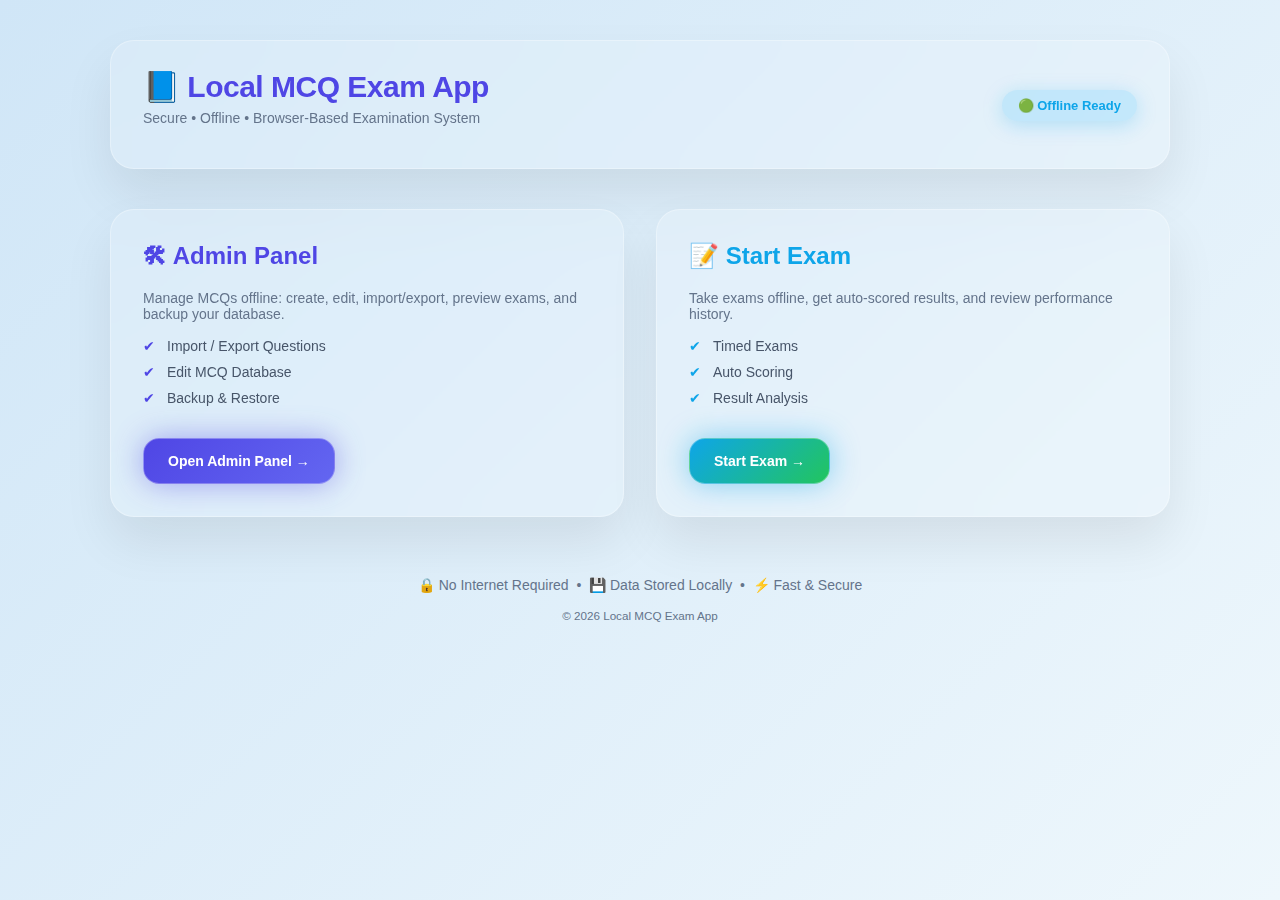
<file: index.html>
<!DOCTYPE html>
<html lang="en">
<head>
  <meta charset="UTF-8">
  <title>Local MCQ Exam App</title>
  <meta name="viewport" content="width=device-width, initial-scale=1.0">
  <meta name="theme-color" content="#4f46e5">
  <meta name="description" content="Offline browser-based MCQ examination system with admin panel and exam mode.">

  <!-- Styles -->
  <link rel="stylesheet" href="style.css">
</head>
<body>

<div class="app-container">

  <!-- Header / Hero Section -->
  <header class="app-header">
    <div class="header-text">
      <h1>📘 Local MCQ Exam App</h1>
      <p class="subtitle">Secure • Offline • Browser-Based Examination System</p>
    </div>
    <div class="header-status">
      <span class="status-badge">🟢 Offline Ready</span>
    </div>
  </header>

  <!-- Main Dashboard -->
  <main class="dashboard">

    <!-- Admin Panel Card -->
    <section class="card card-admin">
      <div class="card-content">
        <h2>🛠 Admin Panel</h2>
        <p>
          Manage MCQs offline: create, edit, import/export, preview exams, and backup your database.
        </p>
        <ul class="feature-list">
          <li>Import / Export Questions</li>
          <li>Edit MCQ Database</li>
          <li>Backup & Restore</li>
        </ul>
      </div>
      <div class="card-footer">
        <a href="admin.html" class="btn primary-btn">Open Admin Panel →</a>
      </div>
    </section>

    <!-- Exam Panel Card -->
    <section class="card card-exam">
      <div class="card-content">
        <h2>📝 Start Exam</h2>
        <p>
          Take exams offline, get auto-scored results, and review performance history.
        </p>
        <ul class="feature-list">
          <li>Timed Exams</li>
          <li>Auto Scoring</li>
          <li>Result Analysis</li>
        </ul>
      </div>
      <div class="card-footer">
        <a href="exam.html" class="btn success-btn">Start Exam →</a>
      </div>
    </section>

  </main>

  <!-- Footer -->
  <footer class="app-footer">
    <p>🔒 No Internet Required &nbsp;•&nbsp; 💾 Data Stored Locally &nbsp;•&nbsp; ⚡ Fast & Secure</p>
    <small>© 2026 Local MCQ Exam App</small>
  </footer>

</div>

<!-- Service Worker Registration -->
<script>
if ("serviceWorker" in navigator) {
  window.addEventListener("load", () => {
    navigator.serviceWorker
      .register("service-worker.js")
      .then(() => console.log("Service Worker Registered"))
      .catch(err => console.error("Service Worker Error:", err));
  });
}
</script>

</body>
</html>
</file>
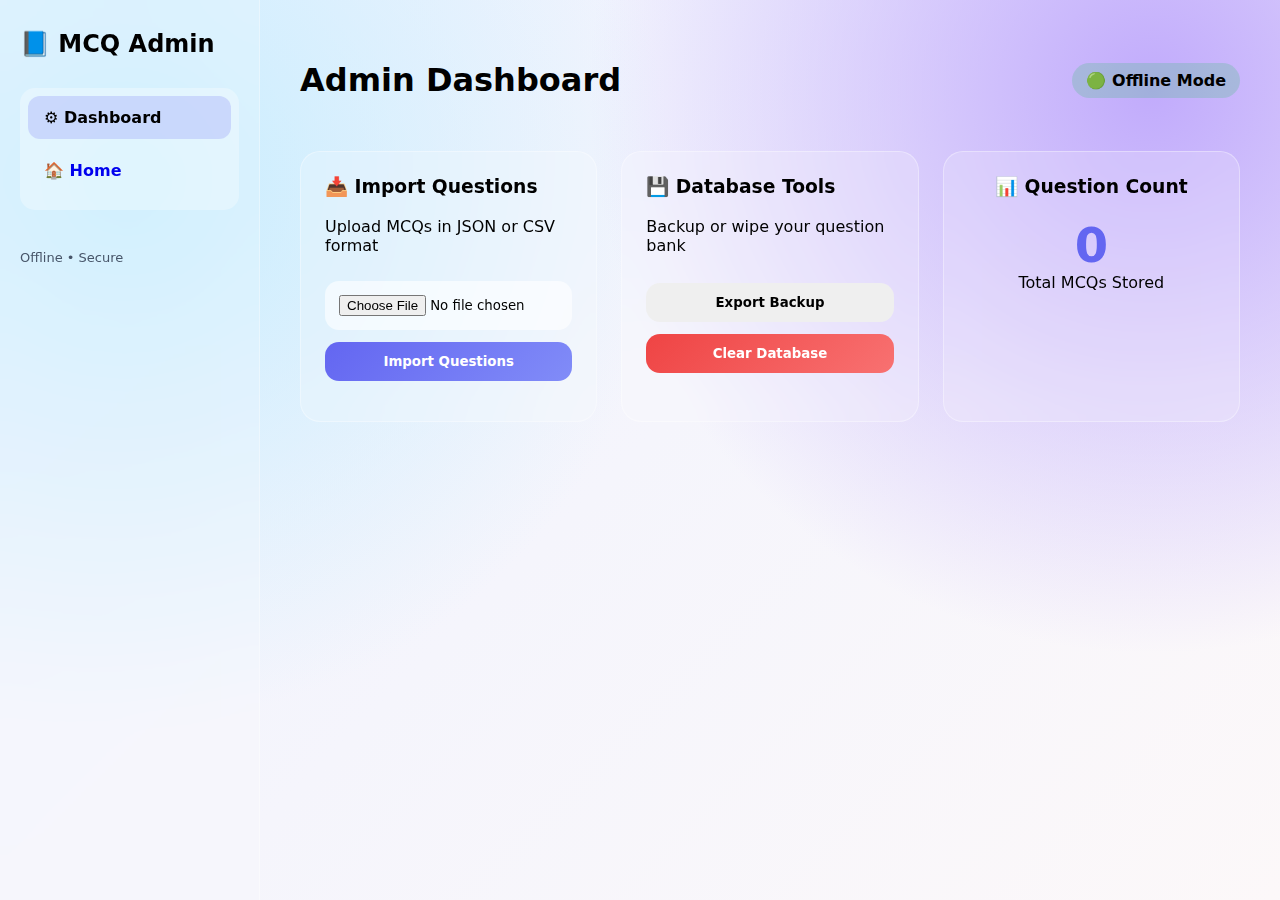
<file: admin.html>
<!DOCTYPE html>
<html lang="en">
<head>
  <meta charset="UTF-8">
  <title>Admin Dashboard — MCQ Exam App</title>
  <meta name="viewport" content="width=device-width, initial-scale=1.0">

  <link rel="stylesheet" href="admin.css">
</head>
<body>


<div class="admin-layout">

  <!-- Sidebar -->
  <aside class="sidebar">
    <h2 class="logo">📘 MCQ Admin</h2>

    <nav>
      <a class="active">⚙ Dashboard</a>
      <a href="index.html">🏠 Home</a>
    </nav>

    <div class="sidebar-footer">
      Offline • Secure
    </div>
  </aside>

  <!-- Main Content -->
  <main class="content">

    <!-- Top Bar -->
    <header class="topbar">
      <h1>Admin Dashboard</h1>
      <span class="badge">🟢 Offline Mode</span>
    </header>

    <!-- Cards Grid -->
    <section class="grid">

      <!-- Import -->
      <div class="glass-card">
        <h3>📥 Import Questions</h3>
        <p>Upload MCQs in JSON or CSV format</p>

        <input type="file" id="fileInput" accept=".json,.csv">
        <button class="btn primary-btn" onclick="handleImport()">
          Import Questions
        </button>

        <p id="importStatus"></p>
      </div>

      <!-- Database Tools -->
      <div class="glass-card">
        <h3>💾 Database Tools</h3>
        <p>Backup or wipe your question bank</p>

        <button class="btn" onclick="exportDB()">Export Backup</button>
        <button class="btn danger-btn" onclick="clearDatabase()">Clear Database</button>
      </div>

      <!-- Stats -->
      <div class="glass-card stat-card">
        <h3>📊 Question Count</h3>
        <div id="questionCount">0</div>
        <span>Total MCQs Stored</span>
      </div>

    </section>

  </main>

</div>

<script src="db.js"></script>
<script src="importer.js"></script>

<script>
async function refreshStats() {
  const all = await DB.getAllQuestions();
  document.getElementById("questionCount").textContent = all.length;
}
refreshStats();

/* Import */
async function handleImport() {
  const file = document.getElementById("fileInput").files[0];
  const status = document.getElementById("importStatus");

  if (!file) return alert("Select a file");

  try {
    let count = 0;
    if (file.name.endsWith(".json")) {
      count = await Importer.importJSON(file);
    } else if (file.name.endsWith(".csv")) {
      count = await Importer.importCSV(file);
    } else {
      return alert("Unsupported file");
    }

    status.textContent = `✅ Imported ${count} questions`;
    refreshStats();
  } catch (e) {
    status.textContent = "❌ Import failed";
  }
}

/* Export */
async function exportDB() {
  const data = await DB.exportDatabase();
  const blob = new Blob([JSON.stringify(data, null, 2)], { type: "application/json" });
  const a = document.createElement("a");
  a.href = URL.createObjectURL(blob);
  a.download = "mcq_backup.json";
  a.click();
}

/* Clear */
async function clearDatabase() {
  if (!confirm("Delete ALL questions permanently?")) return;

  const all = await DB.getAllQuestions();
  for (let q of all) await DB.deleteQuestion(q.id);

  refreshStats();
  alert("Database cleared");
}
</script>

</body>
</html>
</file>
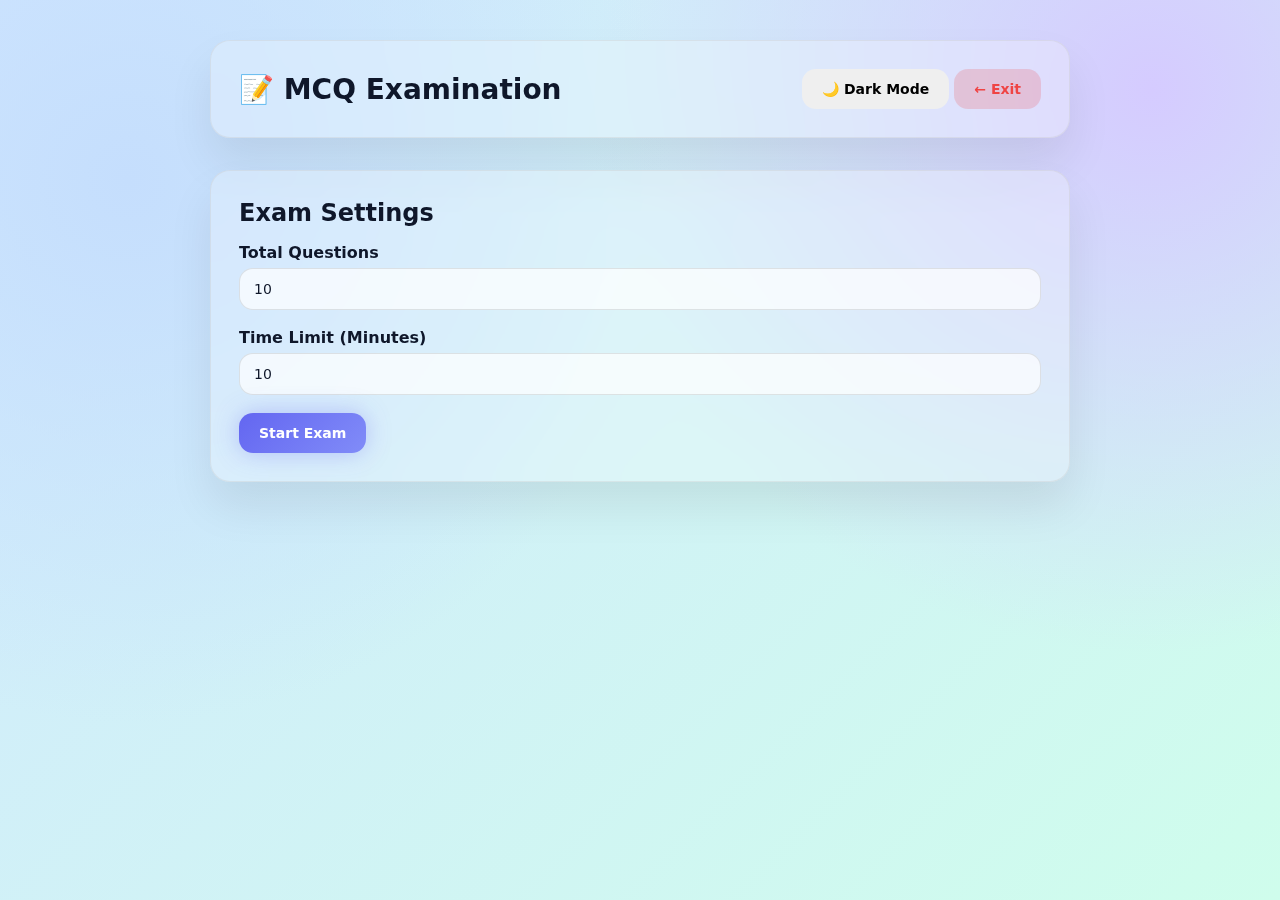
<file: exam.html>
<!DOCTYPE html>
<html lang="en">
<head>
  <meta charset="UTF-8">
  <title>Exam — MCQ App</title>
  <meta name="viewport" content="width=device-width, initial-scale=1.0">

  <!-- Styles -->
<!-- Styles -->
<link id="lightTheme" rel="stylesheet" href="exam.css">
<link id="darkTheme" rel="stylesheet" href="examdark.css" disabled>
</head>
<body>

<div class="app-container">

  <!-- Header -->
 <header class="app-header glass-card">
  <h1>📝 MCQ Examination</h1>

  <div class="header-actions">
    <button class="btn theme-btn" onclick="toggleTheme()" id="themeToggle">
      🌙 Dark Mode
    </button>
    <a href="index.html" class="btn exit-btn">← Exit</a>
  </div>
</header>


  <!-- Exam Setup -->
  <section id="setupPanel" class="glass-card exam-setup">

    <h2>Exam Settings</h2>

    <div class="input-group">
      <label for="totalQuestions">Total Questions</label>
      <input type="number" id="totalQuestions" value="10">
    </div>

    <div class="input-group">
      <label for="timeLimit">Time Limit (Minutes)</label>
      <input type="number" id="timeLimit" value="10">
    </div>

    <button class="btn primary-btn start-btn" onclick="startExam()">
      Start Exam
    </button>

  </section>

  <!-- Exam Panel -->
  <section id="examPanel" class="glass-card exam-panel" style="display:none">

    <div class="exam-top-bar">
      <span id="progressText">Question 0 / 0</span>
      <span id="timerDisplay">⏱ 00:00</span>
    </div>

    <div id="questionBox" class="question-box"></div>

    <div class="nav-buttons">
      <button class="btn nav-btn" onclick="prevQ()">Previous</button>
      <button class="btn nav-btn" onclick="nextQ()">Next</button>
      <button class="btn success-btn" onclick="submitExam()">Submit</button>
    </div>

  </section>

  <!-- Result Panel -->
  <section id="resultPanel" class="glass-card result-panel" style="display:none">

    <h2>📊 Result</h2>

    <div id="resultBox" class="result-box"></div>

    <button class="btn primary-btn" onclick="location.reload()">New Exam</button>

  </section>

</div>

<!-- Scripts -->
<script src="db.js"></script>
<script src="session.js"></script>
<script src="engine.js"></script>
<script src="timer.js"></script>
<script>
  let examTimer;

  async function startExam() {
    const total = Number(document.getElementById("totalQuestions").value);
    const time = Number(document.getElementById("timeLimit").value);
    try {
      await ExamEngine.loadQuestions({ totalQuestions: total });
      document.getElementById("setupPanel").style.display = "none";
      document.getElementById("examPanel").style.display = "block";
      renderQuestion();
      examTimer = Timer.start(time * 60, updateTimer, submitExam);
    } catch (err) {
      alert(err);
    }
  }

  function renderQuestion() {
    const q = ExamEngine.getCurrentQuestion();
    const progress = ExamEngine.getProgress();
    document.getElementById("progressText").textContent = `Question ${progress.current} / ${progress.total}`;
    let html = `<h3>${q.question_text}</h3>`;
    q.options.forEach((opt, i) => {
      const checked = ExamEngine.getUserAnswer(q.id) === i ? "checked" : "";
      html += `
        <label class="option">
          <input type="radio" name="option" ${checked} onchange="selectAnswer(${i})">
          ${opt}
        </label>
      `;
    });
    document.getElementById("questionBox").innerHTML = html;
  }

  function nextQ() { ExamEngine.nextQuestion(); renderQuestion(); }
  function prevQ() { ExamEngine.prevQuestion(); renderQuestion(); }
  function selectAnswer(index) {
    const q = ExamEngine.getCurrentQuestion();
    ExamEngine.saveAnswer(q.id, index);
  }

  function updateTimer(seconds) {
    const min = Math.floor(seconds / 60);
    const sec = seconds % 60;
    document.getElementById("timerDisplay").textContent = `⏱ ${min}:${sec.toString().padStart(2,"0")}`;
  }

  async function submitExam() {
    if(examTimer) Timer.stop();
    const result = await ExamEngine.submitExam();
    document.getElementById("examPanel").style.display = "none";
    document.getElementById("resultPanel").style.display = "block";
    document.getElementById("resultBox").innerHTML = `
      <p>Total: ${result.total_questions}</p>
      <p>Correct: ${result.correct}</p>
      <p>Wrong: ${result.wrong}</p>
      <p>Score: ${result.percentage}%</p>
      <p>Time: ${result.time_taken_seconds}s</p>
    `;
  }
    const lightTheme = document.getElementById("lightTheme");
  const darkTheme = document.getElementById("darkTheme");
  const themeToggle = document.getElementById("themeToggle");

  function toggleTheme() {
    if (darkTheme.disabled) {
      darkTheme.disabled = false;
      lightTheme.disabled = true;
      themeToggle.textContent = "☀️ Light Mode";
      localStorage.setItem("theme", "dark");
    } else {
      darkTheme.disabled = true;
      lightTheme.disabled = false;
      themeToggle.textContent = "🌙 Dark Mode";
      localStorage.setItem("theme", "light");
    }
  }

  // Load saved theme on refresh
  window.addEventListener("DOMContentLoaded", () => {
    const savedTheme = localStorage.getItem("theme");
    if (savedTheme === "dark") {
      darkTheme.disabled = false;
      lightTheme.disabled = true;
      themeToggle.textContent = "☀️ Light Mode";
    }
  });
</script>

</body>
</html>
</file>
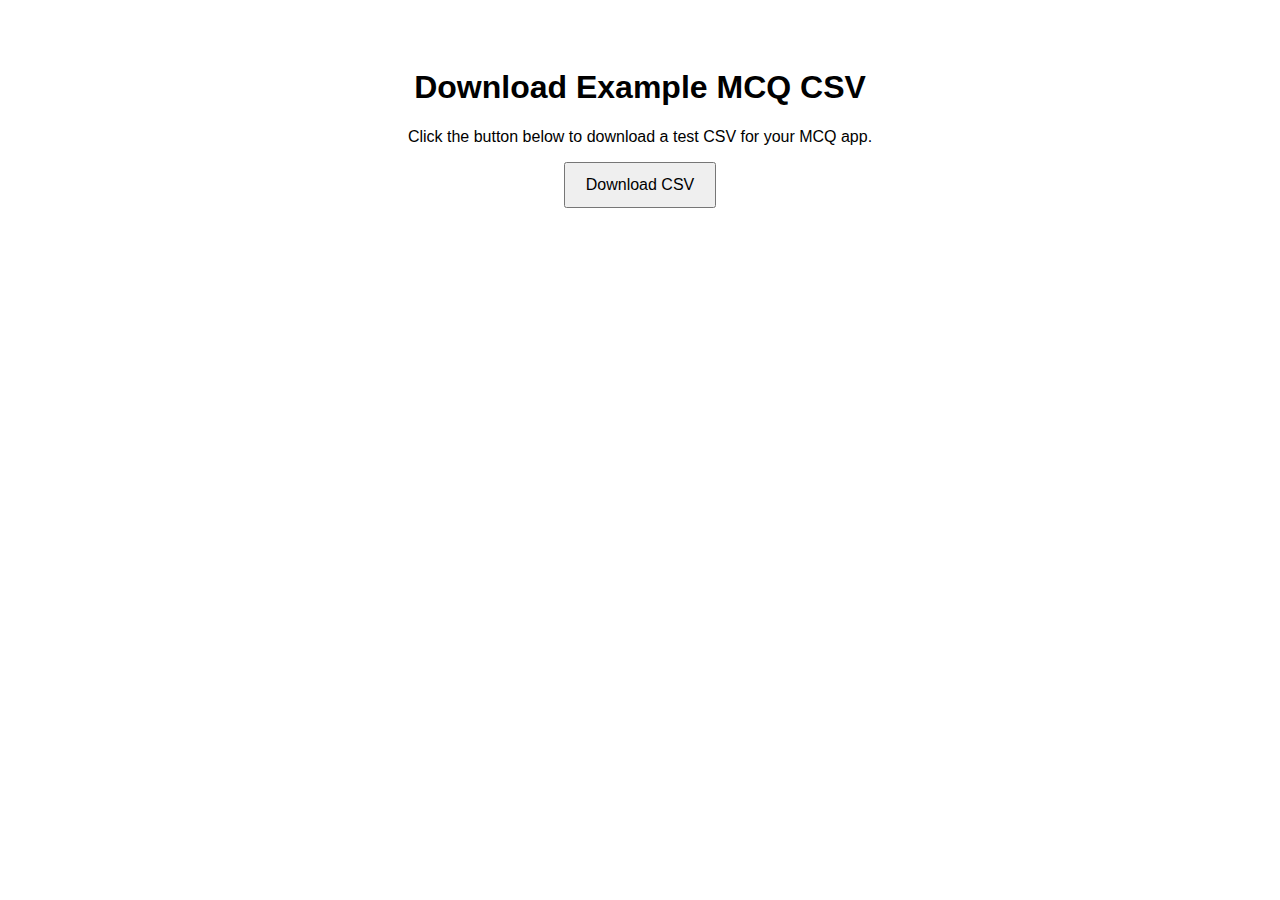
<file: mcq downloader.html>
<!DOCTYPE html>
<html lang="en">
<head>
  <meta charset="UTF-8">
  <title>Download Test CSV — MCQ App</title>
  <style>
    body { font-family: Arial; padding: 40px; text-align: center; }
    button { padding: 12px 20px; font-size: 16px; cursor: pointer; }
  </style>
</head>
<body>

<h1>Download Example MCQ CSV</h1>
<p>Click the button below to download a test CSV for your MCQ app.</p>

<button onclick="downloadCSV()">Download CSV</button>

<script>
function downloadCSV() {
  const csvContent = `id,question_text,option1,option2,option3,option4,correct_answer_index,explanation,subject,chapter,topic,difficulty
1,What is the capital of France?,Paris,Lyon,Marseille,Nice,0,Paris is the capital city of France.,Geography,Europe,Capitals,Easy
2,Which element has the chemical symbol 'O'?,Oxygen,Gold,Hydrogen,Iron,0,Oxygen has the chemical symbol 'O'.,Chemistry,Periodic Table,Elements,Easy
3,2 + 2 equals?,3,4,5,,1,2 + 2 = 4.,Math,Arithmetic,Addition,Easy
4,Which planet is known as the Red Planet?,Venus,Earth,Mars,Jupiter,2,Mars is called the Red Planet due to its iron oxide.,Astronomy,Planets,Inner Planets,Medium
5,Who wrote 'Hamlet'?,Charles Dickens,William Shakespeare,Mark Twain,Leo Tolstoy,1,Hamlet was written by William Shakespeare.,Literature,Plays,Shakespeare Works,Medium
6,Water boils at what temperature at sea level?,90°C,100°C,120°C,80°C,1,Water boils at 100°C at standard atmospheric pressure.,Science,Physics,Thermodynamics,Easy
7,Which programming language is used for web development primarily?,Python,C++,JavaScript,Java,2,JavaScript is the standard language for web development.,Computer Science,Programming,Web Development,Medium`;

  const blob = new Blob([csvContent], { type: 'text/csv' });
  const url = URL.createObjectURL(blob);

  const a = document.createElement('a');
  a.href = url;
  a.download = 'mcq_example.csv';
  document.body.appendChild(a);
  a.click();
  document.body.removeChild(a);
  URL.revokeObjectURL(url);
}
</script>

</body>
</html>
</file>
<file: style.css>
:root {
  --primary: #4f46e5;           /* Deep blue-violet */
  --primary-glow: rgba(79, 70, 229, 0.45);
  --success: #0ea5e9;           /* Cool cyan */
  --success-glow: rgba(14, 165, 233, 0.45);
  --bg: linear-gradient(135deg, #d0e6f7, #eef7fc); /* icy gradient */
  --card-bg: rgba(255, 255, 255, 0.15);
  --glass-border: rgba(255, 255, 255, 0.3);
  --shadow-glass: 0 25px 50px rgba(0,0,0,0.08);
  --text-dark: #0f172a;
  --text-muted: #64748b;
  --radius: 24px;
  --font-primary: "Inter", Arial, Helvetica, sans-serif;
}

/* =========================
   Global Reset
========================= */
* {
  box-sizing: border-box;
  font-family: var(--font-primary);
}

body {
  margin: 0;
  min-height: 100vh;
  background: var(--bg);
  color: var(--text-dark);
}

/* =========================
   App Container
========================= */
.app-container {
  max-width: 1100px;
  margin: auto;
  padding: 40px 20px;
}

/* =========================
   Header
========================= */
.app-header {
  display: flex;
  justify-content: space-between;
  align-items: center;
  padding: 28px 32px;
  border-radius: var(--radius);
  background: var(--card-bg);
  backdrop-filter: blur(20px);
  -webkit-backdrop-filter: blur(20px);
  border: 1px solid var(--glass-border);
  box-shadow: var(--shadow-glass);
  margin-bottom: 40px;
  transition: all 0.3s ease;
}

.app-header:hover {
  box-shadow: 0 35px 70px rgba(0,0,0,0.15);
}

.app-header h1 {
  margin: 0;
  font-size: 30px;
  font-weight: 700;
  letter-spacing: -0.5px;
  color: var(--primary);
}

.subtitle {
  margin-top: 6px;
  font-size: 14px;
  color: var(--text-muted);
}

.status-badge {
  padding: 8px 16px;
  border-radius: 999px;
  background: rgba(0, 174, 255, 0.15);
  font-weight: 600;
  font-size: 13px;
  color: #0ea5e9;
  box-shadow: 0 4px 20px rgba(14,165,233,0.25);
}

/* =========================
   Dashboard Grid
========================= */
.dashboard {
  display: grid;
  grid-template-columns: repeat(2, 1fr);
  gap: 32px;
}

/* =========================
   Glass Cards
========================= */
.card {
  position: relative;
  padding: 32px;
  border-radius: var(--radius);
  background: var(--card-bg);
  backdrop-filter: blur(24px);
  -webkit-backdrop-filter: blur(24px);
  border: 1px solid var(--glass-border);
  box-shadow: var(--shadow-glass);
  transition: transform 0.35s, box-shadow 0.35s;
  overflow: hidden;
}

.card::before {
  content: "";
  position: absolute;
  inset: 0;
  border-radius: var(--radius);
  background: linear-gradient(145deg, rgba(255,255,255,0.25), rgba(255,255,255,0.05));
  opacity: 0;
  transition: opacity 0.35s;
  pointer-events: none;
}

.card:hover {
  transform: translateY(-8px);
  box-shadow: 0 45px 85px rgba(0,0,0,0.15);
}

.card:hover::before {
  opacity: 1;
}

.card h2 {
  margin-top: 0;
  font-size: 24px;
  font-weight: 700;
  color: var(--primary);
}

.card p {
  font-size: 14px;
  color: var(--text-muted);
  margin: 14px 0;
}


/* =========================
   Feature List
========================= */
.feature-list {
  list-style: none;
  padding: 0;
  margin: 16px 0;
}

.feature-list li {
  margin-bottom: 10px;
  font-size: 14px;
  color: #475569;
  position: relative;
  padding-left: 24px;
}

.feature-list li::before {
  content: "✔";
  position: absolute;
  left: 0;
}

.card-exam div ul li::before {
  color : var(--success);
}
.card-admin div ul li::before {
  color : var(--primary);
}

.card-exam div h2 {
  color : var(--success);
}
/* =========================
   Buttons
========================= */
.btn {
  padding: 14px 24px;
  border-radius: 16px;
  font-weight: 600;
  font-size: 14px;
  text-decoration: none;
  display: inline-flex;
  align-items: center;
  justify-content: center;
  margin-top: 16px;
  transition: all 0.3s ease;
  cursor: pointer;
  border: 1px solid rgba(255,255,255,0.3);
  backdrop-filter: blur(10px);
}

.btn:hover {
  transform: translateY(-2px);
  filter: brightness(1.1);
}

.primary-btn {
  background: linear-gradient(135deg, #4f46e5, #6366f1);
  color: white;
  box-shadow: 0 0 30px var(--primary-glow);
}

.success-btn {
  background: linear-gradient(135deg, #0ea5e9, #22c55e);
  color: white;
  box-shadow: 0 0 30px var(--success-glow);
}

/* =========================
   Footer
========================= */
.app-footer {
  text-align: center;
  margin-top: 60px;
  color: var(--text-muted);
  font-size: 14px;
}

/* =========================
   Responsive
========================= */
@media (max-width: 900px) {
  .dashboard {
    grid-template-columns: 1fr;
  }

  .app-header {
    flex-direction: column;
    gap: 14px;
    text-align: center;
  }
}
</file>
<file: admin.css>
:root {
  --glass: rgba(255,255,255,0.18);
  --glassnavbar: rgba(255,255,255,0.30);
  --border: rgba(255,255,255,0.35);
  --blur: blur(18px);

  --primary: #6366f1;
  --danger: #ef4444;
  --text: #0f172a;
  --muted: #475569;
}

/* Reset */
* {
  box-sizing: border-box;
  font-family: "Inter", system-ui, sans-serif;
}

body {
  margin: 0;
  min-height: 100vh;
  background:
    radial-gradient(circle at 10% 20%, #c7edfe, transparent 40%),
    radial-gradient(circle at 90% 10%, #c1abfc, transparent 40%),
    linear-gradient(135deg, #eef2ff, #fcf8f9);
}

/* Layout */
.admin-layout {
  display: grid;
  grid-template-columns: 260px 1fr;
  min-height: 100vh;
}

/* Sidebar */
.sidebar {
  padding: 30px 20px;
  background: var(--glass);
  backdrop-filter: var(--blur);
  border-right: 1px solid var(--border);
}

.logo {
  margin: 0 0 30px;
}
.sidebar nav{
    background-color: var(--glassnavbar);
    padding: .5rem;
    border-radius: 15px;
}
.sidebar nav a {
  display: block;
  padding: 12px 16px;
  border-radius: 12px;
  margin-bottom: 10px;
  cursor: pointer;
  text-decoration: none;
  font-weight: bold;
  
}

.sidebar nav a.active,
.sidebar nav a:hover {
  background: rgba(99,102,241,0.2);
}

.sidebar-footer {
  margin-top: 40px;
  font-size: 13px;
  color: var(--muted);
}

/* Content */
.content {
  padding: 40px;
}

/* Topbar */
.topbar {
  display: flex;
  justify-content: space-between;
  align-items: center;
  margin-bottom: 30px;
}

.badge {
  padding: 8px 14px;
  border-radius: 999px;
  background: rgba(34,197,94,0.2);
  font-weight: 600;
}

/* Grid */
.grid {
  display: grid;
  grid-template-columns: repeat(auto-fit, minmax(260px, 1fr));
  gap: 24px;
}

/* Glass Cards */
.glass-card {
  padding: 24px;
  border-radius: 20px;
  background: var(--glass);
  backdrop-filter: var(--blur);
  border: 1px solid var(--border);
  transition: transform 0.3s;
}

.glass-card:hover {
  transform: translateY(-6px);
}

.glass-card h3 {
  margin-top: 0;
}

/* Stat Card */
.stat-card {
  text-align: center;
}

#questionCount {
  font-size: 48px;
  font-weight: 800;
  color: var(--primary);
}

/* Inputs */
input[type=file] {
  width: 100%;
  padding: 14px;
  border-radius: 14px;
  margin-top: 10px;
  background: rgba(255,255,255,0.6);
}

/* Buttons */
.btn {
  width: 100%;
  margin-top: 12px;
  padding: 12px;
  border-radius: 14px;
  border: none;
  cursor: pointer;
  font-weight: 600;
}

.primary-btn {
  background: linear-gradient(135deg, #6366f1, #818cf8);
  color: white;
}

.danger-btn {
  background: linear-gradient(135deg, #ef4444, #f87171);
  color: white;
}

/* Responsive */
@media (max-width: 800px) {
  .admin-layout {
    grid-template-columns: 1fr;
  }

  .sidebar {
    display: none;
  }
}


/* =========================
   Dark Mode Variables
========================= */
body[data-theme="dark"] {
  --glass: rgba(30, 30, 40, 0.35);
  --glassnavbar: rgba(30, 30, 40, 0.45);
  --border: rgba(255, 255, 255, 0.15);
  --blur: blur(18px);

  --primary: #6366f1;
  --danger: #f87171;
  --text: #e0e6f1;
  --muted: #94a3b8;

  background:
    radial-gradient(circle at 10% 20%, #1e293b, transparent 40%),
    radial-gradient(circle at 90% 10%, #312e81, transparent 40%),
    linear-gradient(135deg, #111827, #1e293b);
}

/* =========================
   Sidebar Dark Mode
========================= */
body[data-theme="dark"] .sidebar {
  background: var(--glass);
  border-right: 1px solid var(--border);
}

body[data-theme="dark"] .sidebar nav {
  background-color: var(--glassnavbar);
}

body[data-theme="dark"] .sidebar nav a {
  color: var(--text);
}

body[data-theme="dark"] .sidebar nav a.active,
body[data-theme="dark"] .sidebar nav a:hover {
  background: rgba(99, 102, 241, 0.25);
}

body[data-theme="dark"] .sidebar-footer {
  color: var(--muted);
}

/* =========================
   Content / Topbar Dark Mode
========================= */
body[data-theme="dark"] .content {
  color: var(--text);
}

body[data-theme="dark"] .topbar .badge {
  background: rgba(14, 165, 233, 0.2);
  color: #0ea5e9;
}

/* =========================
   Glass Cards Dark Mode
========================= */
body[data-theme="dark"] .glass-card {
  background: var(--glass);
  border: 1px solid var(--border);
  color: var(--text);
}

body[data-theme="dark"] .glass-card h3 {
  color: var(--primary);
}

body[data-theme="dark"] #questionCount {
  color: var(--primary);
}

/* =========================
   Inputs & Buttons Dark Mode
========================= */
body[data-theme="dark"] input[type=file] {
  background: rgba(255, 255, 255, 0.1);
  color: var(--text);
  border: 1px solid rgba(255,255,255,0.15);
}

body[data-theme="dark"] .btn.primary-btn {
  background: linear-gradient(135deg, #6366f1, #818cf8);
  color: white;
}

body[data-theme="dark"] .btn.danger-btn {
  background: linear-gradient(135deg, #ef4444, #f87171);
  color: white;
}
</file>
<file: exam.css>
:root {
  --glass: rgba(255, 255, 255, 0.25);
  --glass-border: rgba(200, 200, 200, 0.35);
  --blur: blur(18px);

  --primary: #6366f1;
  --success: #22c55e;
  --danger: #ef4444;

  --text-dark: #0f172a;
  --text-muted: #475569;

  --radius: 20px;
  --shadow-glass: 0 25px 45px rgba(0,0,0,0.08);
}

/* Reset */
* {
  box-sizing: border-box;
  font-family: "Inter", system-ui, sans-serif;
  margin: 0;
  padding: 0;
}

body {
  min-height: 100vh;
  background:radial-gradient(circle at 10% 20%, #c5defd, transparent 40%),
    radial-gradient(circle at 90% 10%, #d5cbff, transparent 40%),
    linear-gradient(135deg, #d2e8ff, #cffdec);
  color: var(--text-dark);
}

/* Container */
.app-container {
  max-width: 900px;
  margin: auto;
  padding: 40px 20px;
}

/* Header */
.app-header {
  display: flex;
  justify-content: space-between;
  align-items: center;
  padding: 24px 28px;
  border-radius: var(--radius);
  background: var(--glass);
  backdrop-filter: var(--blur);
  -webkit-backdrop-filter: var(--blur);
  border: 1px solid var(--glass-border);
  box-shadow: var(--shadow-glass);
  margin-bottom: 36px;
}

.app-header h1 {
  font-size: 28px;
  font-weight: 700;
}

.exit-btn {
  padding: 10px 18px;
  border-radius: 14px;
  background: rgba(239, 68, 68, 0.2);
  color: var(--danger);
  font-weight: 600;
  text-decoration: none;
  transition: all 0.3s;
}

.exit-btn:hover {
  background: rgba(239, 68, 68, 0.35);
}

/* Glass Cards */
.glass-card {
  position: relative;
  padding: 28px;
  border-radius: var(--radius);
  background: var(--glass);
  backdrop-filter: var(--blur);
  -webkit-backdrop-filter: var(--blur);
  border: 1px solid var(--glass-border);
  box-shadow: var(--shadow-glass);
  transition: transform 0.35s ease, box-shadow 0.35s ease;
  margin-bottom: 32px;
}

.glass-card::before {
  content: "";
  position: absolute;
  inset: 0;
  border-radius: var(--radius);
  background: linear-gradient(135deg, rgba(255,255,255,0.35), rgba(255,255,255,0.1));
  opacity: 0;
  transition: opacity 0.35s ease;
  pointer-events: none;
}

.glass-card:hover {
  transform: translateY(-6px);
  box-shadow: 0 35px 70px rgba(0,0,0,0.12);
}

.glass-card h2, .glass-card h3 {
  margin-top: 0;
  margin-bottom: 1rem;
  font-weight: 700;
  color: var(--text-dark);
}

.glass-card p {
  color: var(--text-muted);
  margin: 12px 0;
  font-size: 14px;
}
.exam-panel {
  border: 3px solid rgba(255, 255, 255, 0.08);
  background:radial-gradient(circle at 10% 20%, #c5defd, transparent 40%),
    radial-gradient(circle at 90% 10%, #d5cbff, transparent 40%),
    linear-gradient(135deg, #d2e8ff, #cffdec);
}

/* Inputs */
.input-group {
  margin-bottom: 18px;
}

.input-group label {
  display: block;
  font-weight: 600;
  margin-bottom: 6px;
  color: var(--text-dark);
}

.input-group input[type=number] {
  width: 100%;
  padding: 12px 14px;
  border-radius: 14px;
  border: 1px solid rgba(0,0,0,0.1);
  background: rgba(255,255,255,0.7);
  font-size: 14px;
  color: var(--text-dark);
}

/* Exam Top Bar */
.exam-top-bar {
  display: flex;
  justify-content: space-between;
  align-items: center;
  margin-bottom: 18px;
  font-weight: 600;
  font-size: 14px;
  color: var(--text-muted);
}

/* Question Box */
.question-box {
  margin-bottom: 2rem;
}
.question-box h3{
  margin-bottom: 1rem;
}

.option {
  display: block;
  padding: 10px 14px;
  margin-bottom: 10px;
  border-radius: 12px;
  background: rgba(255, 255, 255, 0.2);
  cursor: pointer;
  transition: all 0.2s;
  font-weight: 500;
}

.option:hover {
  background: rgba(99,102,241,0.10);
}

.option input[type=radio] {
  margin-right: 8px;
}

/* Navigation Buttons */
.nav-buttons {
  display: flex;
  justify-content: space-between;
  flex-wrap: wrap;
  gap: 12px;
}

.nav-btn {
  background: rgba(255, 255, 255, 0.568);
  color: var(--text-dark);
  flex: 1;
}
.nav-btn:hover {
  background: rgba(255, 255, 255, 0.863);
}

.btn {
  padding: 12px 20px;
  border-radius: 14px;
  font-weight: 600;
  font-size: 14px;
  border: none;
  cursor: pointer;
  transition: all 0.3s ease;
}

.btn:hover {
  transform: translateY(-2px);
  filter: brightness(1.15);
}

/* Primary / Success Buttons */
.primary-btn {
  background: linear-gradient(135deg, var(--primary), #818cf8);
  color: white;
  box-shadow: 0 0 25px rgba(99,102,241,0.35);
}

.success-btn {
  background: linear-gradient(135deg, #22c55e, #16a34a);
  color: white;
  box-shadow: 0 0 25px rgba(34,197,94,0.35);
}

/* Result Box */
.result-box p {
  font-size: 16px;
  margin-bottom: 8px;
  font-weight: 600;
  color: var(--text-dark);
}

/* Responsive */
@media (max-width: 800px) {
  .app-header {
    flex-direction: column;
    gap: 12px;
    text-align: center;
  }

  .nav-buttons {
    flex-direction: column;
  }
}
</file>
<file: examdark.css>
:root {
  --glass: rgba(255, 255, 255, 0.18);
  --glass-border: rgba(255, 255, 255, 0.35);
  --blur: blur(18px);

  --primary: #6366f1;
  --success: #22c55e;
  --danger: #ef4444;

  --text-dark: #0f172a;
  --text-muted: #475569;

  --radius: 20px;
  --shadow-glass: 0 25px 45px rgba(0,0,0,0.12);
}

/* Reset */
* {
  box-sizing: border-box;
  font-family: "Inter", system-ui, sans-serif;
  margin: 0;
  padding: 0;
}

body {
  min-height: 100vh;
  background:
    radial-gradient(circle at 10% 20%, #c7edfe, transparent 40%),
    radial-gradient(circle at 90% 10%, #c1abfc, transparent 40%),
    linear-gradient(135deg, #eef2ff, #fcf8f9);
  color: var(--text-dark);
}

/* Container */
.app-container {
  max-width: 900px;
  margin: auto;
  padding: 40px 20px;
}

/* Header */
.app-header {
  display: flex;
  justify-content: space-between;
  align-items: center;
  padding: 24px 28px;
  border-radius: var(--radius);
  background: var(--glass);
  backdrop-filter: var(--blur);
  -webkit-backdrop-filter: var(--blur);
  border: 1px solid var(--glass-border);
  box-shadow: var(--shadow-glass);
  margin-bottom: 36px;
}

.app-header h1 {
  font-size: 28px;
  font-weight: 700;
}

.exit-btn {
  padding: 10px 18px;
  border-radius: 14px;
  background: rgba(239, 68, 68, 0.2);
  color: var(--danger);
  font-weight: 600;
  text-decoration: none;
  transition: all 0.3s;
}

.exit-btn:hover {
  background: rgba(239, 68, 68, 0.35);
}

/* Glass Cards */
.glass-card {
  position: relative;
  padding: 28px;
  border-radius: var(--radius);
  background: var(--glass);
  backdrop-filter: var(--blur);
  -webkit-backdrop-filter: var(--blur);
  border: 1px solid var(--glass-border);
  box-shadow: var(--shadow-glass);
  transition: transform 0.35s ease, box-shadow 0.35s ease;
  margin-bottom: 32px;
}

.glass-card::before {
  content: "";
  position: absolute;
  inset: 0;
  border-radius: var(--radius);
  background: linear-gradient(135deg, rgba(255,255,255,0.35), rgba(255,255,255,0.05));
  opacity: 0;
  transition: opacity 0.35s ease;
  pointer-events: none;
}

.glass-card:hover {
  transform: translateY(-6px);
  box-shadow: 0 35px 70px rgba(0,0,0,0.18);
}



.glass-card h2, .glass-card h3 {
  margin-top: 0;
  font-weight: 700;
  color: var(--text-dark);
}

.glass-card p {
  color: var(--text-muted);
  margin: 12px 0;
  font-size: 14px;
}

/* Inputs */
.input-group {
  margin-bottom: 18px;
}

.input-group label {
  display: block;
  font-weight: 600;
  margin-bottom: 6px;
  color: var(--text-dark);
}

.input-group input[type=number] {
  width: 100%;
  padding: 12px 14px;
  border-radius: 14px;
  border: 1px solid rgba(0,0,0,0.15);
  background: rgba(255,255,255,0.6);
  font-size: 14px;
  color: var(--text-dark);
}

/* Exam Top Bar */
.exam-top-bar {
  display: flex;
  justify-content: space-between;
  align-items: center;
  margin-bottom: 18px;
  font-weight: 600;
  font-size: 14px;
  color: var(--text-muted);
}
/* Dark mode button */
.theme-btn {
  margin-right: 10px;
  background: rgba(255, 255, 255, 0.1);
  color: white;
  border: 1px solid rgba(255, 255, 255, 0.2) !important;
}

.theme-btn:hover {
  background: rgba(68, 68, 68, 0.2);
}



/* Question Box */
.question-box {
  margin-bottom: 2rem;
}

.option {
  display: block;
  padding: 10px 14px;
  margin-bottom: 10px;
  border-radius: 12px;
  background: rgba(255,255,255,0.2);
  cursor: pointer;
  transition: all 0.2s;
}

.option:hover {
  background: rgba(99,102,241,0.15);
}

.option input[type=radio] {
  margin-right: 8px;
}

/* Navigation Buttons */
.nav-buttons {
  display: flex;
  justify-content: space-between;
  flex-wrap: wrap;
  gap: 12px;
}

.nav-btn {
  background: rgba(255,255,255,0.2);
  color: var(--text-dark);
  flex: 1;
}

.btn {
  padding: 12px 20px;
  border-radius: 14px;
  font-weight: 600;
  font-size: 14px;
  border: none;
  cursor: pointer;
  transition: all 0.3s ease;
}

.btn:hover {
  transform: translateY(-2px);
  filter: brightness(1.08);
}

/* Primary / Success Buttons */
.primary-btn {
  background: linear-gradient(135deg, var(--primary), #818cf8);
  color: white;
  box-shadow: 0 0 25px rgba(99,102,241,0.35);
}

.success-btn {
  background: linear-gradient(135deg, #22c55e, #16a34a);
  color: white;
  box-shadow: 0 0 25px rgba(34,197,94,0.35);
}

/* Result Box */
.result-box p {
  font-size: 16px;
  margin-bottom: 8px;
  font-weight: 600;
  color: var(--text-dark);
}

/* Responsive */
@media (max-width: 800px) {
  .app-header {
    flex-direction: column;
    gap: 12px;
    text-align: center;
  }

  .nav-buttons {
    flex-direction: column;
  }
}

/* Dark Mode */
@media (prefers-color-scheme: dark) {
  :root {
    --glass: rgba(20,20,30,0.3);
    --glass-border: rgba(255,255,255,0.05);
    --blur: blur(18px);

    --text-dark: #f0f0f5;
    --text-muted: #c0c0c8;
  }

  body {
    background:
      radial-gradient(circle at 10% 20%, #0a1f2e, transparent 40%),
      radial-gradient(circle at 90% 10%, #1f0a2e, transparent 40%),
      linear-gradient(135deg, #111827, #1e293b);
    color: var(--text-dark);
  }

  .option {
    background: rgba(255,255,255,0.05);
  }

  .option:hover {
    background: rgba(99,102,241,0.15);
  }

  .input-group input[type=number] {
    background: rgba(255,255,255,0.08);
    color: var(--text-dark);
  }

  .nav-btn {
    background: rgba(255,255,255,0.05);
    color: var(--text-dark);
  }
}
</file>
